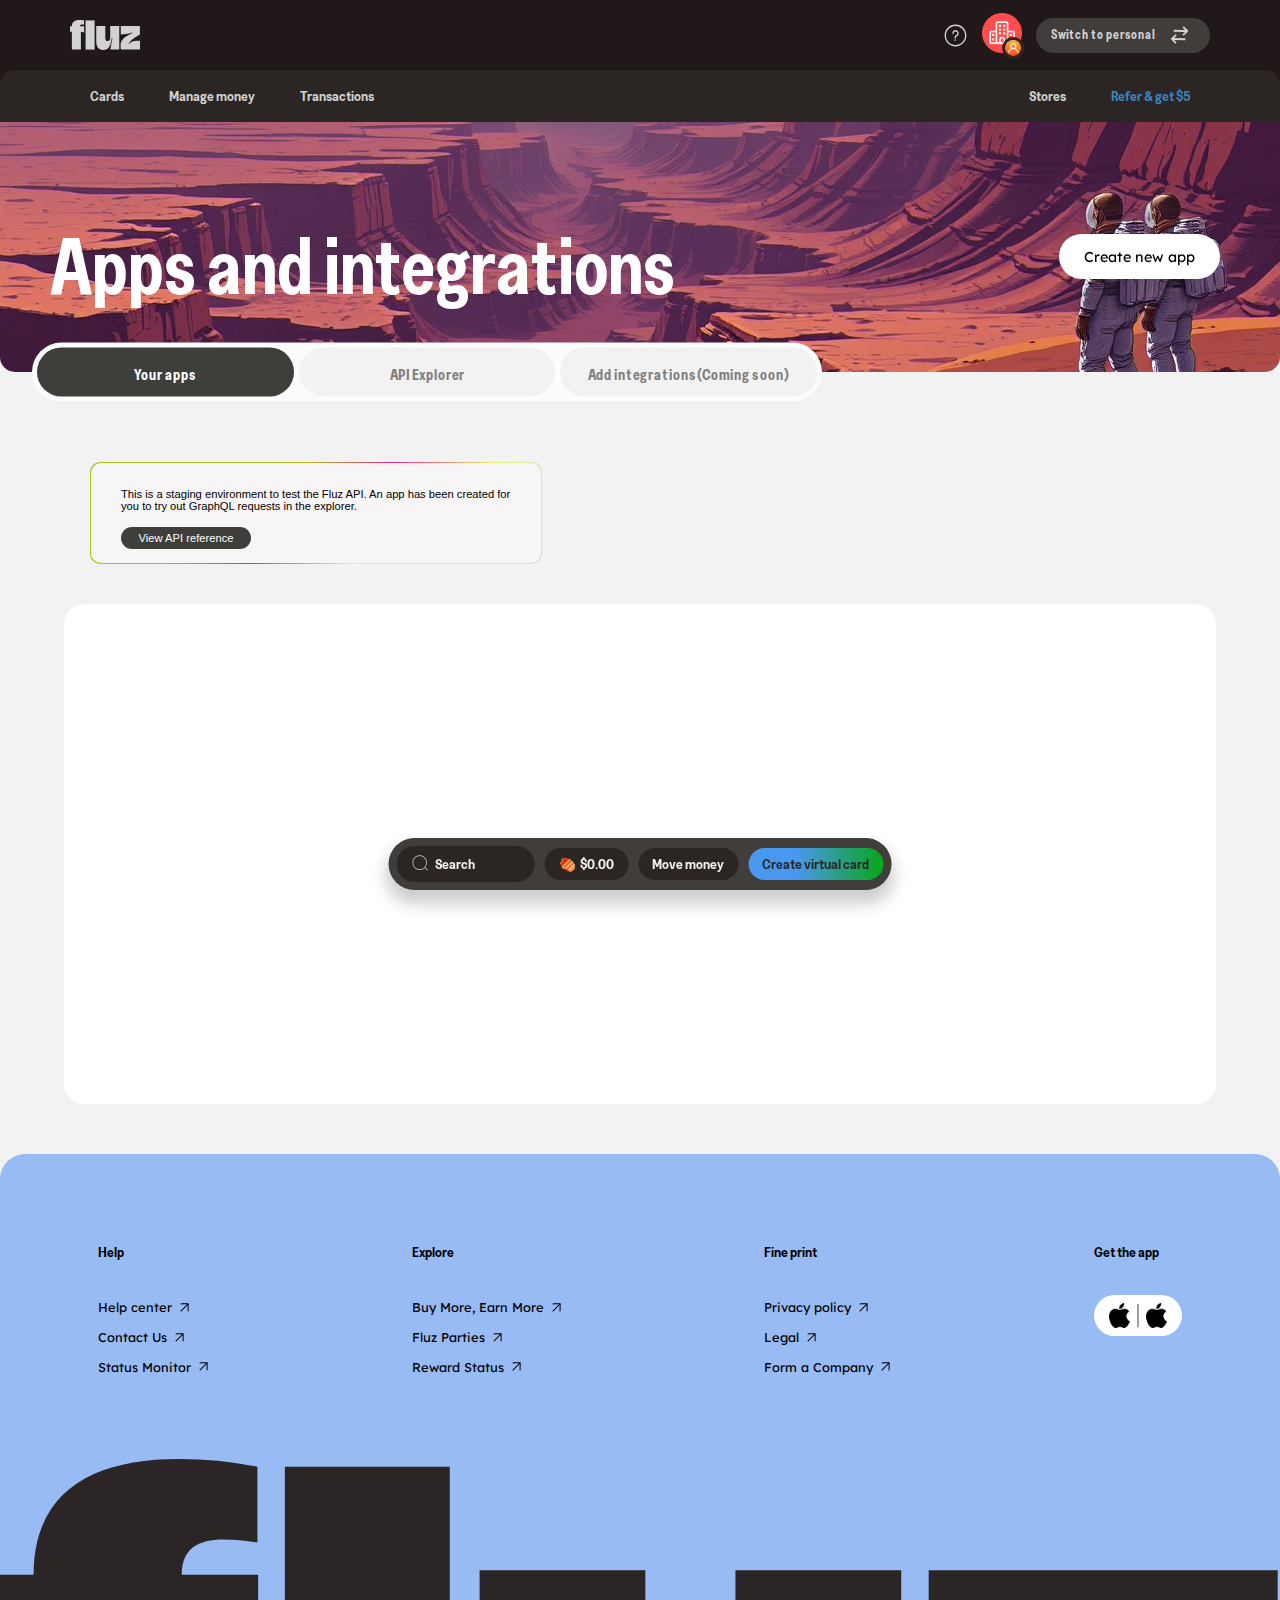
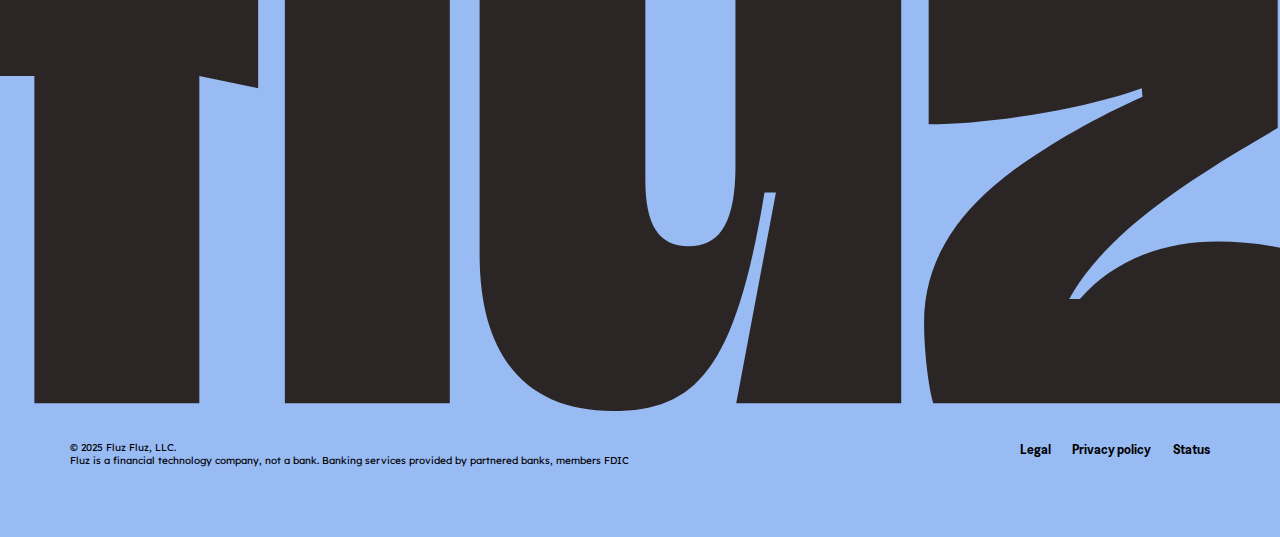
<file: HTML/itemo1.html>
<!DOCTYPE html>
<html lang="en">
  <head>
    <meta charset="UTF-8" />
    <meta name="viewport" content="width=device-width, initial-scale=1.0" />
    <link rel="preconnect" href="https://fonts.googleapis.com" />
    <link rel="preconnect" href="https://fonts.gstatic.com" crossorigin />
    <link
      href="https://fonts.googleapis.com/css2?family=Lexend:wght@100..900&display=swap"
      rel="stylesheet"
    />
    <link rel="stylesheet" href="../STYLE/itemo1.css" />
    <title>Apps and integrations</title>
  </head>
  <body>
    <div class="floater">
      <div class="search floater-in">
        <img src="../ASSETS/ICONS/noun-search-7514398.svg" alt="" />
        <p>Search</p>
      </div>
      <div class="balance floater-in">
        <img src="../ASSETS/IMAGES/big-coin.png" alt="" />
        <p>$0.00</p>
      </div>
      <div class="move floater-in">
        <p>Move money</p>
      </div>
      <div class="create floater-in">
        <p>Create virtual card</p>
      </div>
    </div>
    <div class="header">
      <div class="header-1">
        <img src="../ASSETS/ICONS/fluz-logo.svg" alt="logo" />
        <div class="header-1-inside">
          <img
            src="../ASSETS/ICONS/noun-question-4743263.svg"
            alt="question"
            id="info"
          />
          <div class="account-pics">
            <img src="../ASSETS/IMAGES/15419168.png" alt="account icon" />
            <img src="../ASSETS/IMAGES/8792047.png" alt="other account" />
          </div>
          <div class="account">
            <p>Switch to personal</p>
            <img
              id="switchicon"
              src="../ASSETS/ICONS/noun-switch-3551340.svg"
              alt="switch-icon"
            />
          </div>
        </div>
      </div>
    </div>
    <div class="cornerCircle">
      <img
        src="../ASSETS/ICONS/header-left-wrap-FDMM2GV6.svg"
        alt="leftCorner"
      />
      <img
        src="../ASSETS/ICONS/header-left-wrap-FDMM2GV6.svg"
        alt="rightCorner"
      />
    </div>
    <div class="header-2">
      <div class="header2-left">
        <p><a href="">Cards</a></p>
        <a href="">
          <p>Manage money</p>
        </a>
        <a href="">
          <p>Transactions</p>
        </a>
      </div>
      <div class="header2-right">
        <p>Stores</p>
        <p>Refer & get $5</p>
      </div>
    </div>
    <div class="hero-image">
      <div class="container">
        <img
          src="../ASSETS/IMAGES/4089c3d7-e9ca-4b67-b153-13d96abe9304.png"
          alt=""
        />
        <div class="inside">
          <p>Apps and integrations</p>
          <button>Create new app</button>
        </div>
        <div class="switcher">
          <div class="switch">
            <p>Your apps</p>
          </div>
          <div class="switch">
            <p>API Explorer</p>
          </div>
          <div class="switch">
            <p>Add integrations(Coming soon)</p>
          </div>
        </div>
      </div>
    </div>
    <div class="staging-gradient">
      <div class="staging">
        <p>
          This is a staging environment to test the Fluz API. An app has been
          created for you to try out GraphQL requests in the explorer.
        </p>
        <div class="view">
          <p>View API reference</p>
        </div>
      </div>
    </div>
    <div class="table-container">
      <div class="table"></div>
    </div>
    <div class="footer">
      <div class="topFoot">
        <div class="help top1">
          <p>Help</p>
          <div class="textLink">
            <a href="">
              <p>Help center</p>
            </a>
            <img src="../ASSETS/ICONS/noun-arrow-700746.svg" alt="" />
          </div>
          <div class="textLink">
            <a href="">
              <p>Contact Us</p>
            </a>
            <img src="../ASSETS/ICONS/noun-arrow-700746.svg" alt="" />
          </div>
          <div class="textLink">
            <a href="">
              <p>Status Monitor</p>
            </a>
            <img src="../ASSETS/ICONS/noun-arrow-700746.svg" alt="" />
          </div>
        </div>
        <div class="explore top1">
          <p>Explore</p>
          <div class="textLink">
            <a href="">
              <p>Buy More, Earn More</p>
            </a>
            <img src="../ASSETS/ICONS/noun-arrow-700746.svg" alt="" />
          </div>
          <div class="textLink">
            <a href="">
              <p>Fluz Parties</p>
            </a>
            <img src="../ASSETS/ICONS/noun-arrow-700746.svg" alt="" />
          </div>
          <div class="textLink">
            <a href="">
              <p>Reward Status</p>
            </a>
            <img src="../ASSETS/ICONS/noun-arrow-700746.svg" alt="" />
          </div>
        </div>
        <div class="fineprint top1">
          <p>Fine print</p>
          <div class="textLink">
            <a href="">
              <p>Privacy policy</p>
            </a>
            <img src="../ASSETS/ICONS/noun-arrow-700746.svg" alt="" />
          </div>
          <div class="textLink">
            <a href="">
              <p>Legal</p>
            </a>
            <img src="../ASSETS/ICONS/noun-arrow-700746.svg" alt="" />
          </div>
          <div class="textLink">
            <a href="">
              <p>Form a Company</p>
            </a>
            <img src="../ASSETS/ICONS/noun-arrow-700746.svg" alt="" />
          </div>
        </div>
        <div class="store top1">
          <p>Get the app</p>
          <div class="storeBox">
            <div class="storeContainer">
              <img
                src="../ASSETS/IMAGES/app-store-icon-1760x2048-2rb6f013.png"
                alt="appleIcon"
              />
              <img src="../ASSETS/ICONS/noun-line-5827597.svg" alt="line" />
              <img
                src="../ASSETS/IMAGES/app-store-icon-1760x2048-2rb6f013.png"
                alt="androidIcon"
              />
            </div>
          </div>
        </div>
      </div>
      <div class="bottomFoot">
        <img src="../ASSETS/ICONS/fluz-logo copy.svg" alt="giantLogo" />
        <div class="end">
          <div class="endLeft">
            <p>© 2025 Fluz Fluz, LLC.</p>
            <p>
              Fluz is a financial technology company, not a bank. Banking
              services provided by partnered banks, members FDIC
            </p>
          </div>
          <div class="endRight">
            <a href="">
              <p>Legal</p>
            </a>
            <a href="">
              <p>Privacy policy</p>
            </a>
            <a href="">
              <p>Status</p>
            </a>
          </div>
        </div>
      </div>
    </div>
  </body>
</html>
</file>
<file: STYLE/itemo1.css>
@font-face {
  font-family: giftCardSemiBoldCon;
  src: url(../ASSETS/FONTS/Greed-CondensedSemiBold.8ced3f7c.ttf);
}
@font-face {
  font-family: giftCardSemiBold;
  src: url(../ASSETS/FONTS/Greed-SemiBold.784a822c.ttf);
}

body,
p,
button {
  padding: 0;
  margin: 0;
  box-sizing: border-box;
}
body {
  background-color: rgb(242, 242, 242);
}
.cornerCircle {
  position: fixed;
  /* border: fuchsia 1px solid; */
  width: 100%;
  display: flex;
  justify-content: space-between;
}
.cornerCircle img:nth-of-type(2) {
  transform: scaleX(-1);
}
.header {
  background-color: #211919;
  height: 70px;
  width: 100%;
  position: sticky;
  top: 0;
  z-index: 1;
  /* border: red 1px solid; */
}
.header-1 {
  display: flex;
  height: 60px;
  /* border: red 2px solid; */
  align-items: center;
  justify-content: space-between;
  margin: 0 70px;
  padding-top: 5px;
}
.header-1-inside {
  display: flex;
  gap: 14px;
  align-items: center;
}
.header-1-inside > .account-pics > img {
  height: 40px;
}
.account-pics {
  position: relative;
  /* border: pink 1px solid; */
}
.account-pics > img:nth-of-type(2) {
  position: absolute;
  height: 16px;
  bottom: -2px;
  transform: translateX(-90%);
  border-radius: 50%;
  border: 3px #2b2624 solid;
}
#info {
  height: 25px;
}
.account {
  display: flex;
  align-items: center;
  gap: 10px;
  /* border: green 1px solid; */
  padding: 0px 15px;
  height: 35px;
  border-radius: 30px;
  background-color: rgb(64, 61, 59);
}
.account > img {
  height: 30px;
}
.account > p {
  font-family: giftCardSemiBoldCon, sans-serif;
  font-weight: 300;
  font-size: 0.85em;
  color: rgb(210, 210, 208);
  padding-bottom: 5px;
}
.header-1 > img {
  height: 30px;
  gap: 5px;
}
#switchicon {
  rotate: 136deg;
}
.header-2 {
  display: flex;
  justify-content: space-between;
  background-color: rgb(43, 38, 36);
  padding: 8px 0px;
  /* border: 1px lime solid; */
}
.header2-left,
.header2-right {
  display: flex;
  gap: 5px;
}
.header2-left {
  margin-left: 70px;
}
.header2-right {
  margin-right: 70px;
}
a {
  text-decoration: none;
  color: inherit;
}
.header-2 p {
  font-family: giftCardSemiBold, sans-serif;
  color: rgb(210, 210, 208);
  font-weight: 200;
  font-size: 0.9em;
  /* border: 1px red solid; */
  padding: 10px 20px;
  border-radius: 20px;
}
.header-2 p:hover {
  background-color: rgba(66, 66, 65, 0.905);
}
.header2-right p:nth-of-type(2) {
  color: rgb(60, 131, 188);
}
.hero-image {
  display: flex;
  justify-content: center;
}
.container {
  /* margin-top: 108px; */
  display: flex;
  position: relative;
  width: 100%;
  max-width: 1810px;
  height: 250px;
  flex-direction: column;
  /* border: 2px red solid; */
}
.container img {
  position: absolute;
  top: 0;
  left: 0;
  width: 100%;
  height: 100%;
  object-fit: cover;
  z-index: -1;
  border-radius: 0px 0px 15px 15px;
}
.inside {
  display: flex;
  justify-content: space-between;
  align-items: center;
  position: absolute;
  bottom: 60px;
  width: 100%;
  /* border: 2px pink solid; */
}
.inside > p {
  font-weight: 600;
  font-size: 5em;
  font-family: giftCardSemiBoldCon, sans-serif;
  /* padding-left: 50px; */
  margin-left: 50px;
  color: white;
}
button {
  border: none;
  box-sizing: border-box;
  background-color: white;
  padding: 4px 25px;
  border-radius: 30px;
  font-family: Lexend, sans-serif;
  font-weight: 400;
  font-size: 0.9em;
  margin-right: 60px;
  height: 45px;
}
.switcher {
  display: flex;
  width: 50%;
  min-width: 780px;
  position: absolute;
  left: 2.5%;
  transform: translateY(50%);
  bottom: 0;
  gap: 5px;
  /* border: 2px green solid; */
  background-color: rgb(252, 252, 252);
  padding: 5px 5px;
  border-radius: 50px;
}
.switch {
  display: flex;
  align-items: center;
  justify-content: center;
  background-color: rgb(242, 242, 242);
  /* border: 1px blue solid; */
  flex: 1;
  border-radius: 50px;
  padding: 13px 15px;
}
.switch > p {
  font-size: 16px;
  font-family: giftCardSemiBoldCon, sans-serif;
  font-weight: 600;
  color: white;
}
.switcher > .switch:nth-of-type(1) {
  background-color: rgb(62, 62, 59);
}
.switcher > .switch:nth-of-type(2) p,
.switcher > .switch:nth-of-type(3) p {
  color: gray;
}

.floater {
  position: fixed;
  bottom: 10px;
  display: flex;
  /* justify-content: space-between; */
  /* border: 2px firebrick solid; */
  width: max-content;
  gap: 10px;
  left: 50%;
  transform: translateX(-50%);
  padding: 2px 5px;
  border-radius: 30px;
  align-items: center;
  background-color: rgb(64, 61, 59);
  padding: 8px 8px;
  box-shadow: 0px 11px 16px 3px rgba(0, 0, 0, 0.2);
}
.floater-in {
  display: flex;
  align-items: center;
  gap: 4px;
  /* border: 1px lime solid; */
  padding: 8px 14px;
  border-radius: 20px;
  background-color: rgb(43, 38, 36);
}
.floater-in img {
  height: 30px;
}
.floater-in p {
  color: rgb(242, 242, 242);
  font-family: giftCardSemiBold, sans-serif;
  font-weight: 300;
  font-size: 0.9em;
}
.balance img {
  height: 16px;
}
.search {
  width: 110px;
  height: 20px;
}
.search img {
  height: 25px;
}
.create {
  background: linear-gradient(
    90deg,
    rgba(73, 152, 240, 1) 35%,
    rgba(7, 166, 23, 1) 100%
  );
}
.create p {
  color: rgb(43, 38, 36);
  font-weight: 500;
}
.long {
  height: 1300px;
  background-color: bisque;
}

.staging-gradient {
  display: flex;
  justify-content: center;
  align-items: center;
  height: 102px;
  width: 452px;
  margin: 90px 90px 40px;
  border-radius: 10px;
  background: linear-gradient(
    145deg,
    rgba(176, 195, 24, 1) 35%,
    rgba(238, 39, 133, 1) 51%,
    rgba(231, 246, 108, 1) 68%,
    rgba(219, 219, 219, 1) 80%
  );
}
.staging {
  display: flex;
  flex-direction: column;
  justify-content: center;
  height: 100px;
  width: 450px;
  border-radius: 10px;
  background-color: rgb(247, 245, 245);
}
.staging > p:first-of-type {
  padding: 10px 10px;
  font-family: sans-serif;
  font-size: 0.7em;
  font-weight: 500;
  margin-left: 20px;
  margin-bottom: 5px;
}
.view {
  text-align: center;
  width: 120px;
  padding: 5px;
  background-color: rgb(62, 62, 59);
  border-radius: 30px;
  margin-left: 30px;
}
.view > p {
  padding: 0;
  font-family: sans-serif;
  font-size: 0.7em;
  font-weight: 300;
  color: white;
}
.table-container {
  display: flex;
  justify-content: center;
  margin-bottom: 50px;
}
.table {
  width: 90%;
  height: 500px;
  background-color: white;
  border-radius: 20px;
}
.footer {
  /* height: 1480px; */
  border-radius: 25px 25px 0px 0px;
  background-color: rgb(152, 187, 244);
  display: flex;
  flex-direction: column;
  align-items: center;
}
.topFoot {
  display: flex;
  justify-content: space-around;
  padding-top: 90px;
  width: 100%;
}
.top1 {
  display: flex;
  flex-direction: column;
  gap: 0.3em;
}
.top1 > p {
  font-family: giftCardSemiBold, sans-serif;
  font-size: 0.9em;
  font-weight: 600;
  padding-bottom: 30px;
}
.textLink {
  display: flex;
  align-items: center;
  /* border: pink 1px solid; */
}
.textLink > a > p {
  font-family: lexend, sans-serif;
  font-size: 0.8em;
  font-weight: 400;
}
.textLink img {
  height: 25px;
}

.storeBox {
  background-color: white;
  padding: 8px 15px;
  border-radius: 50px;
}
.storeContainer {
  display: flex;
  gap: 0.4em;
  justify-content: center;
  align-items: center;
}
.storeContainer img {
  height: 25px;
}
.bottomFoot {
  display: flex;
  flex-direction: column;
  width: 100%;
  max-width: 1800px;
}
.bottomFoot > img {
  margin-top: 80px;
  width: 100%;
  box-sizing: border-box;
  /* padding: 0px 50px; */
}
.end {
  display: flex;
  justify-content: space-between;
  flex-wrap: wrap;
  padding: 30px 70px 70px;
}
.endLeft {
  font-family: lexend, sans-serif;
  font-size: x-small;
}
.endRight {
  display: flex;
  gap: 1.5em;
  font-family: giftCardSemiBold, sans-serif;
  font-size: 0.9em;
  font-weight: 400;
}

@media (max-width: 1235px) {
  .container {
    width: 100%;
  }
  .inside {
    flex-direction: column;
    align-items: self-start;
    gap: 15px;
  }
  .inside p {
    font-size: 4em;
  }
  .inside button {
    height: 35px;
  }
  .inside p,
  .inside button {
    margin-left: 30px;
  }
}

@media (max-width: 1040px) {
  .container {
    height: 200px;
  }
  .switcher {
    width: 95%;
    min-width: 0;
  }
  .switch {
    flex: auto;
  }
  .floater {
    visibility: hidden;
  }
  .header-2 {
    display: none;
    visibility: hidden;
  }
  .header {
    height: 75px;
  }
}

@media (max-width: 650px) {
  .switch > p {
    font-size: 12px;
  }
  button {
    font-size: 0.7em;
  }
  .inside {
    bottom: 40px;
  }
  .inside p {
    font-size: 2.4em;
  }
  .staging-gradient {
    visibility: hidden;
  }
}
</file>
